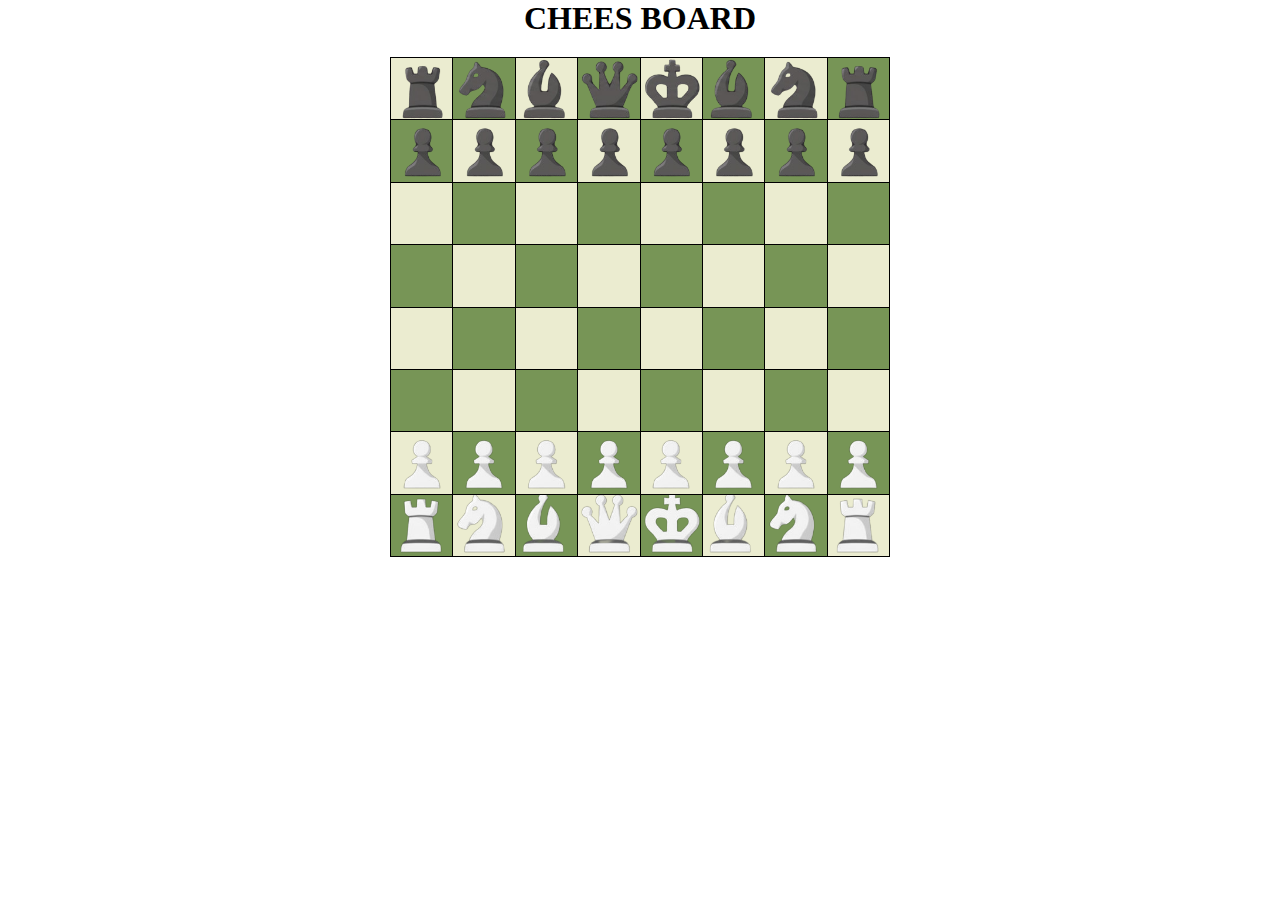
<file: Assignment-Chees_Board/index.html>
<!DOCTYPE html>
<html lang="en">
<head>
    <meta charset="UTF-8">
    <meta name="viewport" content="width=device-width, initial-scale=1.0">
    <title>CHEES BOARD</title>
 <link rel="stylesheet" href="css/style.css">
</head>
<body>
   
    <table>
        <thead>
             <h1 style="text-align:center;">CHEES BOARD</h1>
        </thead>
        <tbody>
            <tr>
              <td class="odd Rook"></td>
            <td class="even Knight"></td>
            <td class="odd Bishop"></td>
            <td class="even King"></td>
            <td class="odd Queen"></td>
            <td class="even Bishop"></td>
            <td class="odd Knight"></td>
            <td class="even Rook"></td>
            </tr>
            <tr>
              <td class="even Pawn"></td>
            <td class="odd Pawn"></td>
            <td class="even Pawn"></td>
            <td class="odd Pawn"></td>
            <td class="even Pawn"></td>
            <td class="odd Pawn"></td>
            <td class="even Pawn"></td>
            <td class="odd Pawn"></td>
            </tr>
            <tr>
            <td class="odd empty"></td>
            <td class="even empty"></td>
            <td class="odd empty"></td>
            <td class="even empty"></td>
            <td class="odd empty"></td>
            <td class="even empty"></td>
            <td class="odd empty"></td>
            <td class="even empty"></td>
            </tr>
            <tr>
            <td class="even empty"></td>
            <td class="odd empty"></td>
            <td class="even empty"></td>
            <td class="odd empty"></td>
            <td class="even empty"></td>
            <td class="odd empty"></td>
            <td class="even empty"></td>
            <td class="odd empty"></td>
            </tr>
            <tr>
            <td class="odd empty"></td>
            <td class="even empty"></td>
            <td class="odd empty"></td>
            <td class="even empty"></td>
            <td class="odd empty"></td>
            <td class="even empty"></td>
            <td class="odd empty"></td>
            <td class="even empty"></td>
            </tr>
            <tr>
            <td class="even empty"></td>
            <td class="odd empty"></td>
            <td class="even empty"></td>
            <td class="odd empty"></td>
            <td class="even empty"></td>
            <td class="odd empty"></td>
            <td class="even empty"></td>
            <td class="odd empty"></td>
            </tr>
            <tr>
            <td class="odd W_Pawn"></td>
            <td class="even W_Pawn"></td>
            <td class="odd W_Pawn"></td>
            <td class="even W_Pawn"></td>
            <td class="odd W_Pawn"></td>
            <td class="even W_Pawn"></td>
            <td class="odd W_Pawn"></td>
            <td class="even W_Pawn"></td>
            </tr>
            <tr>
            <td class="even W_Rook"></td>
            <td class="odd W_Knight"></td>
            <td class="even W_Bishop"></td>
            <td class="odd W_King"></td>
            <td class="even W_Queen"></td>
            <td class="odd W_Bishop" ></td>
            <td class="even W_Knight"></td>
            <td class="odd W_Rook ">
    </table>
</body>
</html>
</file>
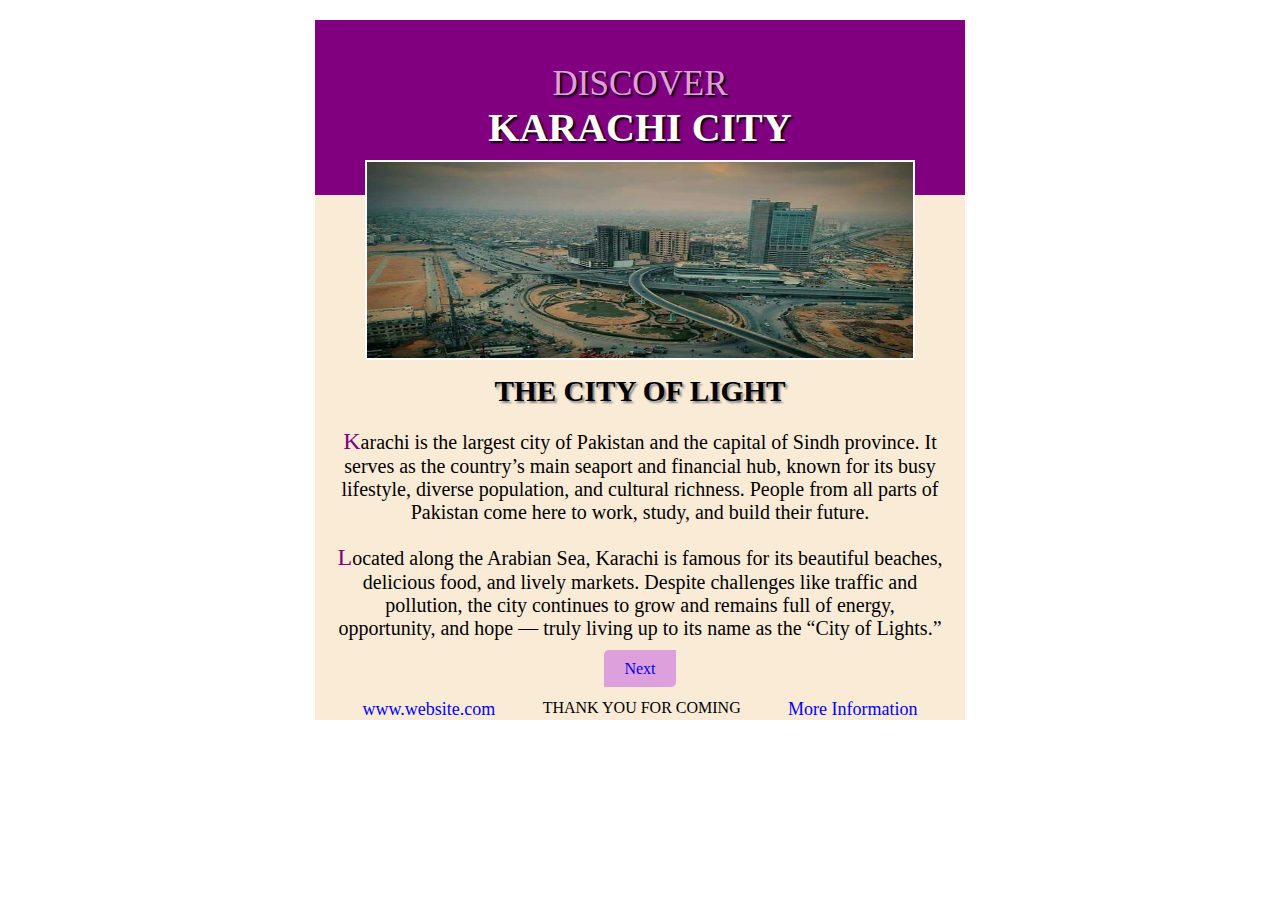
<file: Assignment-CityProject/index.html>
<!DOCTYPE html>
<html lang="en">
<head>
    <meta charset="UTF-8">
    <meta name="viewport" content="width=device-width, initial-scale=1.0">
    <title>City Project</title>
    <link rel="stylesheet" href="css/style.css">
</head>
<body>
    <div class="container" >

        <div class="container-section1">

        <div class="subsection-discover">
          <p>DISCOVER</p>
        </div>
        <div class="subsection-karachi-city">
          <p>KARACHI CITY</p>
        </div>
         
        <div class="subsection-image">
            <img src="images/karachi5.jpg" alt="image not found" class="image">
        </div>

        </div> <!--end of subsection one-->


        <div class="container-section2"> 

        <div class="content"><!--first item-->

        <div class="subsection-description-heading">
            <h3>THE CITY OF LIGHT</h3>
        </div>

        <div class="subsection-description">
        
            <p id="mp">
                Karachi is the largest city of Pakistan and the capital of Sindh province. It serves as the country’s main seaport and financial hub, known for its busy lifestyle, diverse population, and cultural richness. People from all parts of Pakistan come here to work, study, and build their future.
            </p>
         
            <p>
                Located along the Arabian Sea, Karachi is famous for its beautiful beaches, delicious food, and lively markets. Despite challenges like traffic and pollution, the city continues to grow and remains full of energy, opportunity, and hope — truly living up to its name as the “City of Lights.”
            </p>
        </div>
     </div> <!--end of content and first item-->

        <div class="subsection-button"> <!--second item-->
        <div class="btn">
            <!-- <button  type="button" href="https://www.google.com/" id="button">Next</button> -->
             <a href="pages/secondpage.html">Next</a>
        </div>
        </div>

        <div class="subsection-footer"><!--third item-->
            <div class="footer-row">
           <div class="footer-web-link">
            <a href="https://www.google.com/">www.website.com</a>
           </div>
           <div class="footer-message">
            THANK YOU FOR COMING
           </div>
           <div class="footer-social-links">
            <a href="https://en.wikipedia.org/wiki/Karachi">More Information</a>
           </div>
            </div>
        </div>

        </div><!--end of section 2-->
    </div><!--end of container-->
    <script src="js/script.js">
    
    </script>
</body>
</html>
</file>
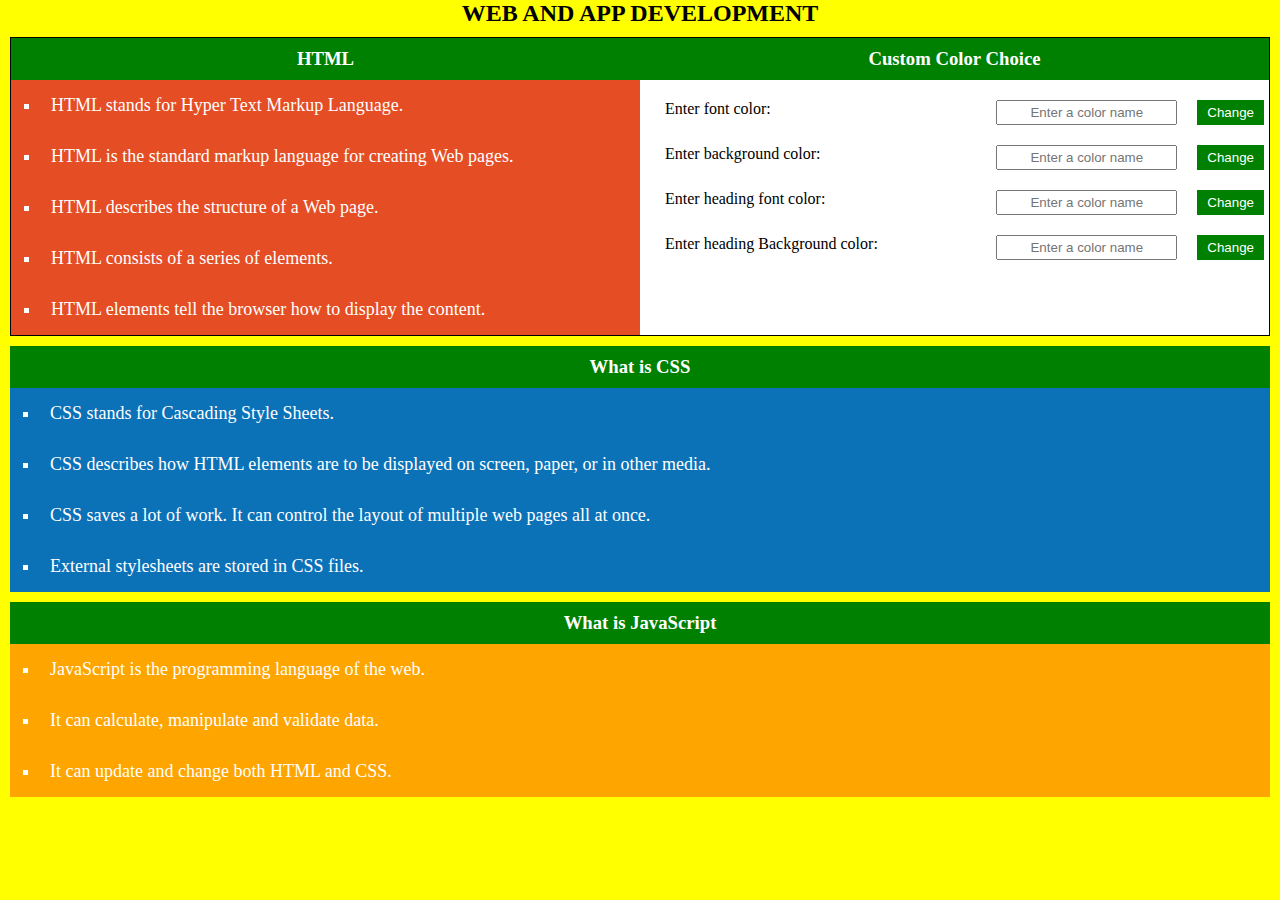
<file: Assignment-Css_Div_Box_Color/index.html>
<!DOCTYPE html>
<html lang="en">
<head>
    <meta charset="UTF-8">
    <meta name="viewport" content="width=device-width, initial-scale=1.0">
    <title>Color_Assignment</title>
    <link rel="stylesheet" href="styles.css">
</head>
<body>
   <div class="container">
    <h2 class="center">WEB AND APP DEVELOPMENT</h2>
 <div class="box bg_color_orange color_White box_border flex_box" id="flex_box">
        <div class="section1">
            <h3 class="center bg_color_green" id="flex_heading">HTML</h3>
        <ul>
            <li>HTML stands for Hyper Text Markup Language.</li>
            <li>HTML is the standard markup language for creating Web pages.</li>
            <li>HTML describes the structure of a Web page.</li>
            <li>HTML consists of a series of elements.</li>
            <li>HTML elements tell the browser how to display the content.</li>
        </ul>
        </div>
        <div class="section2">
           <h3>Custom Color Choice</h3> 
           <div class="result_item">
            <p id="result"></p>
           </div>
          <!-- Selection for font color-->

           <div class="sub_section">
             <div class="item">
            <label for="font_color_input">Enter font color:</label>
           </div>
          <div class="sub_section_row">
             <div class="item">
            <input type="text" name="font_color" id="font_color_input" placeholder="Enter a color name">
           </div>
           <div class="item">
             <button type="button" onclick="fontChange()">Change</button>
           </div> 
          </div> 
           </div>


        <!--Selection for background color-->
            <div class="sub_section">
             <div class="item">
            <label for="bg_color_input">Enter background color:</label>
           </div>
           <div class="sub_section_row">
            <div class="item">
            <input type="text" name="bg_color" id="font_bg_color_input" placeholder="Enter a color name">
           </div>
           <div class="item">
             <button type="button" onclick="fontBgColor()">Change</button>
           </div>
           </div>
           </div>
         <!--Selection for heading font color-->
         <div class="sub_section">
             <div class="item">
            <label for="heading_font_color_input">Enter heading font color:</label>
           </div>
          <div class="sub_section_row">
             <div class="item">
            <input type="text" name="heading_font_color" id="heading_font_color_input" placeholder="Enter a color name">
           </div>
           <div class="item">
             <button type="button" onclick="headingFontColor()">Change</button>
           </div>
          </div>
           </div>

         <!--Selection for heading color-->
         <div class="sub_section">
             <div class="item">
            <label for="heading_bg_color_input">Enter  heading Background color:</label>
           </div>
          <div class="sub_section_row">
             <div class="item">
            <input type="text" name="font_color" id="heading_bg_color_input" placeholder="Enter a color name">
           </div>
           <div class="item">
             <button type="button" onclick="headingBgColor()">Change</button>
           </div>
          </div>
           </div>
        </div>
    </div>
    <div class="box bg_color_blue color_White">
        <h3 class="center bg_color_green">What is CSS</h3>
<ul>
        <li>CSS stands for Cascading Style Sheets.</li>
        <li>CSS describes how HTML elements are to be displayed on screen, paper, or in other media.</li>
        <li>CSS saves a lot of work. It can control the layout of multiple web pages all at once.</li>
        <li>External stylesheets are stored in CSS files.</li>

</ul>
    </div>
    
    <div class="box bg_color_yellow color_White">
        <h3 class="bg_color_green center">What is JavaScript</h3>
        <ul >
           <li>JavaScript is the programming language of the web.</li>
            <li>It can calculate, manipulate and validate data.</li>
            <li>It can update and change both HTML and CSS.</li>
        </ul>
    </div>


   </div>
   <script src="scripts.js">
   </script>
</body>
</html>
</file>
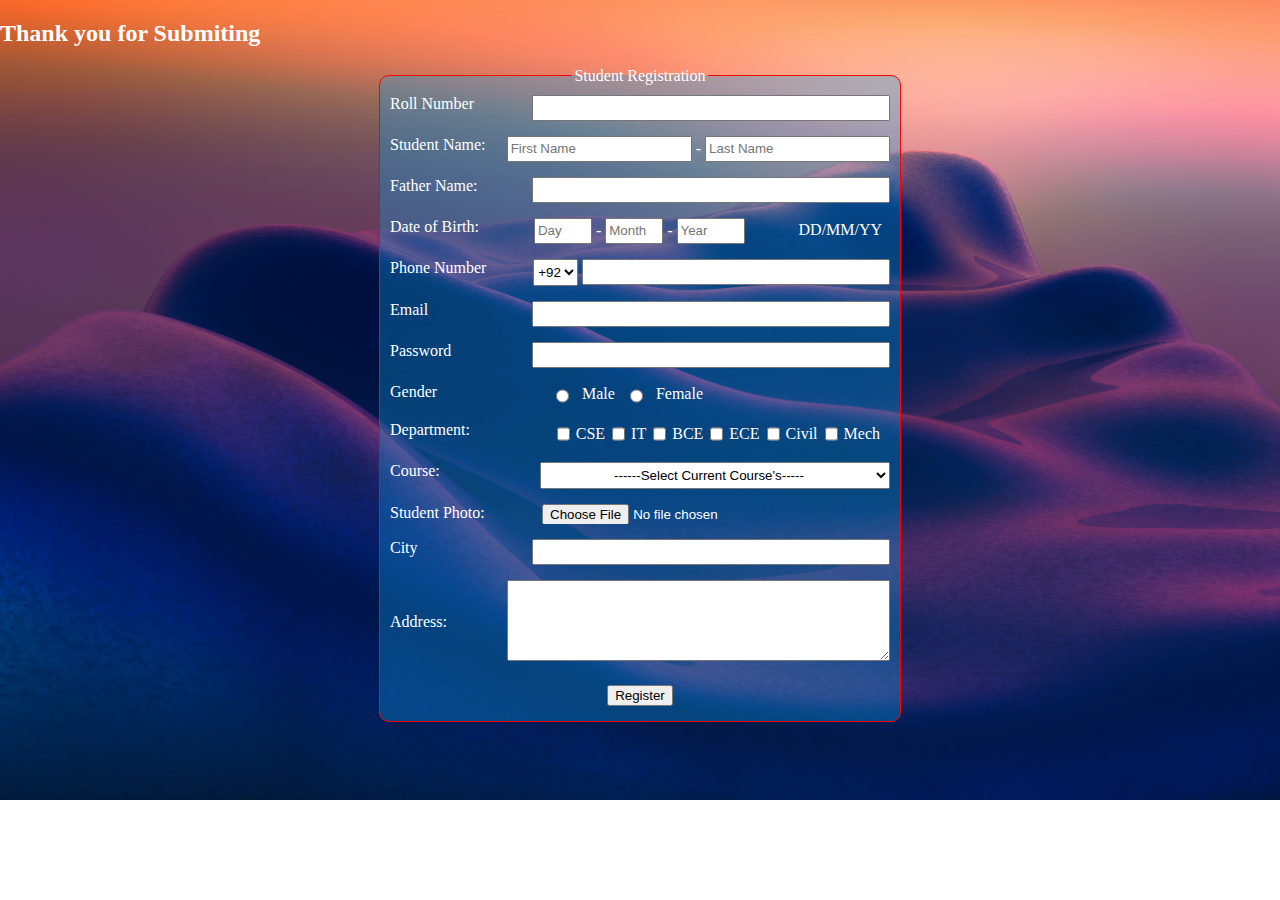
<file: Assignment-Data_Form/index.html>
<!DOCTYPE html>
<html lang="en">
<head>
    <meta charset="UTF-8">
    <meta name="viewport" content="width=device-width, initial-scale=1.0">
    <title>Data Form</title>
    <link rel="stylesheet" href="css/styles.css">
</head>
<body>
 
</body>
</html>
<div class="afterData">
    <h2>Thank you for Submiting </h2>
    <p class="result"></p>
</div>
<div class="container">
    <fieldset>
    <legend>Student Registration</legend>
    <form>
        <div class="flex-box">
            <div class="rn-label"> <label for="s-rn">Roll Number</label></div>
            <div class="rn-input"><input type="text" id="s-rn" class="longinput" maxlength="8" minlength="6" required></div>
        </div>

       <div class="flex-box">
        <div class="flex-box-c">
        <label for="sname" class="labelspacing">Student Name:</label>
        </div>
        <div class="sn-input">
            <input type="text" id="sname"  name="firstName" placeholder="First Name" maxlength="10" minlength="3" required> -
            <input type="text" id="sname" name="lastName" placeholder="Last Name" maxlength="10" minlength="3"  required> 
        </div>

       </div>
       <div class="flex-box">
        <div class="fn-label"><label for="fname">Father Name:</label></div>
        <div class="fn-input"><input type="text"  id="fname" class="longinput" maxlength="24"   required>
     </div>
       </div>

       <div class="second-flex-box">
        <div class="bdd-label col">
            <label for="date">Date of Birth:</label>
        </div>
      <div class="bdd-input">
        <input type="text" name="day" id="date" class="bdd" placeholder="Day"  maxlength="2" minlength="1"  required> -
       <input type="text" name="month" id="date" class="bdd" placeholder="Month" maxlength="2" minlength="1"  required> -
       <input type="text" name="year" id="date" class="bdd" placeholder="Year" style="width:60px;" maxlength="4" minlength="4"  required >
      <span class="bdd-text">
         DD/MM/YY
     </span>
    </div>
       </div>
    
       <div class="flex-box">
        <div class="nm-label"><label for="nm">Phone Number</label></div>
        <div class="nm-input">
            <select name="CountryCode" id="CountryCode">
                <option value="+92">+92</option>
                <option value="+93">+93</option>
                <option value="+94">+94</option>
            </select>
            <input type="tel" name="PhoneNumber" id="nm" class="PhoneNumber" minlength="9" maxlength="10"   required>
        </div>

       </div>
       <div class="flex-box">
        <div class="em-label"><label for="em">Email</label></div>
        <div class="em-input">
            <input type="email" name="Email" id="em" class="longinput" maxlength="28" minlength="18"  required>
        </div>
       </div>

       <div class="flex-box">
        <div class="ps-label"><label for="ps">Password</label></div>
        <div class="ps-input">
            <input type="password" name="password" id="ps" class="longinput" maxlength="12" minlength="8"  required>
        </div>
       </div>

     <div class="flex-box">
        <div class="gender-label">
            <label for="gender">Gender</label>
        </div>
        <div class="gender-input">
            <input type="radio" name="gender" id="male" class="space"> 
            <label for="male">Male</label>

            <input type="radio" name="gender" id="female" class="space"> 
            <label for="female">Female</label>
        </div>
     </div>
      <div class="flex-box">
        <div class="dp-label">
            <label for="IT">Department:</label>
        </div>
        <div class="dp-input">
            <input type="checkbox" name="Department" id="CSE">
            <label for="CSE">CSE</label>
            <input type="checkbox" name="Department" id="IT">
            <label for="IT">IT</label>
            <input type="checkbox" name="Department" id="BCE">
            <label for="BCE">BCE</label>
            <input type="checkbox" name="Department" id="ECE">
            <label for="ECE">ECE</label>
            <input type="checkbox" name="Department" id="Civil">
            <label for="Civil">Civil</label>
            <input type="checkbox" name="Department" id="Mech">
            <label for="Mech">Mech</label>
        </div>
      </div>

      <div class="flex-box">
        <div class="select-label">
         Course:
        </div>
        <div class="selectoption">
       <select name="select-course" id="cr" class="longinput">
        <option value="Sc">------Select Current Course's-----</option>
        <option value="IT" >IT</option>
        <option value="CSE">CSE</option>
        <option value="ECE" >ECE</option>
        <option value="Civil">Civil</option>
        <option value="Mech">Mech</option>  
            </select>
        </div>
      </div>

    <div class="flex-box">
        <div class="file-select-label">
            <label for="file-selector">Student Photo:</label>
        </div>
        <div class="file-select-input">
            <input type="file" name="file-selector" id="file-selector">
        </div>
    </div>

     <div class="flex-box">
        <div class="city-label"><label for="city">City</label></div>
        <div class="city-input">
            <input type="text" name="city" id="city" class="longinput">
        </div>
       </div>

       <div class="flex-box">
        <div class="address-label"><label for="address">Address:</label></div>
        <div class="address-input">
            <textarea name="address" id="address" cols="45" rows="5">

            </textarea>
        </div>
       </div>

       <div class="button-flex-box">
        <div class="button">
     <button type="submit">Register</button>
        </div>
       </div>

       </div>
    </form>
 </fieldset>
</div>
</file>
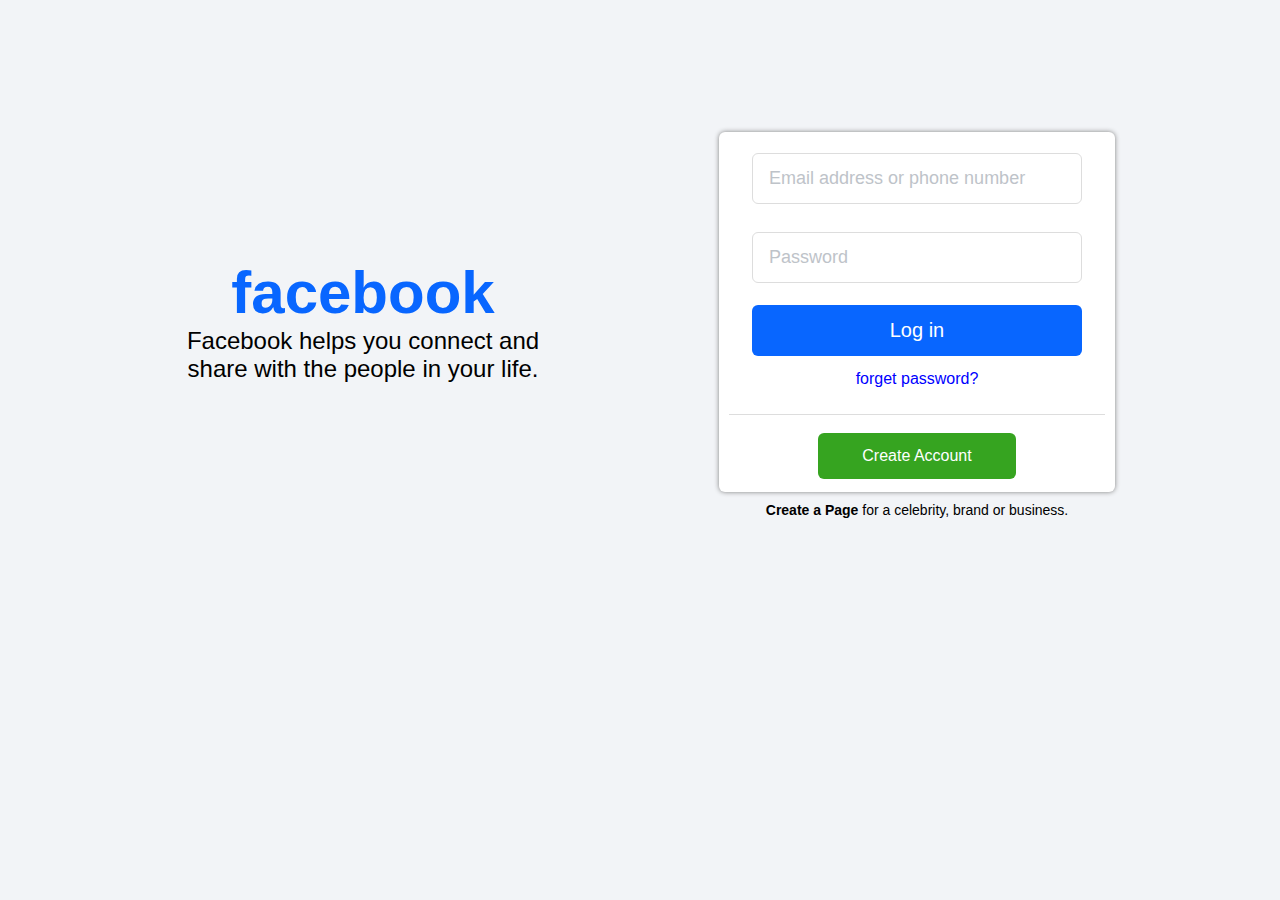
<file: Assignment-facebook_login_page.html/index.html>
<!DOCTYPE html>
<html lang="en">
<head>
    <meta charset="UTF-8">
    <meta name="viewport" content="width=device-width, initial-scale=1.0">
    <title>facebook.com</title>
    <link rel="stylesheet" href="css/style.css">

</head>
<body>
<div class="container">
<div class="box-container">
<div class="container-item column-one"> <!--one-->

<div class="sub-item facebook-logo">
    <h4>facebook</h4>
</div><!--end of facebook text-->
<div class="sub-item facebook-description">
    <p>Facebook helps you connect and share with
       the people in your life.
    </p>
</div><!--end of facebook text-->

</div> <!--end of container item-->

<div class="container-item"> <!--two-->

<div class="sub-item box">

    <div class="box-sub-item email-input">
        <input type="text" id="ID-email-input" placeholder="Email address or phone number">
        <div class="emailMessageShow error">
    <p id="email-error-message">

   </p>
    </div>
    </div><!--end of email-input-->
    <div class="box-sub-item password-input">
        <input type="password" id="ID-password-input" placeholder="Password">
    <div class="asswordMessageShow error">
        <p id="password-error-message">
        <!-- The password that you've entered is incorrect.  -->
         <!-- Forgotten password? --> 
     </p>
    </div>
    </div><!--end of password-input-->
    <div class="box-sub-item log-in-button">
        <button type="button" onclick="bothCheck()">Log in</button>
        <!-- <a href="#"   id="Log-in">Log in</a> -->
    </div>
    <div class="box-sub-item forget-link">
        <a href="#" id="forget-link"> forget password?</a>
    </div>
    <div class="box-sub-item line"></div>
    <div class="box-sub-item create-account">
        <a href="#" id="creat-account-link">Create Account</a>
    </div>
</div> <!--end of sub-item box -->

<div class="container-item last-text">
    <p><span class="bold">Create a Page</span> for a celebrity, brand or business.</p>
</div>
 
</div> <!--end of container item-->

</div> <!--end of box-container-->

</div> <!--end of container-->
<script src="js/test.js">

</script>
</body>
</html>
</file>
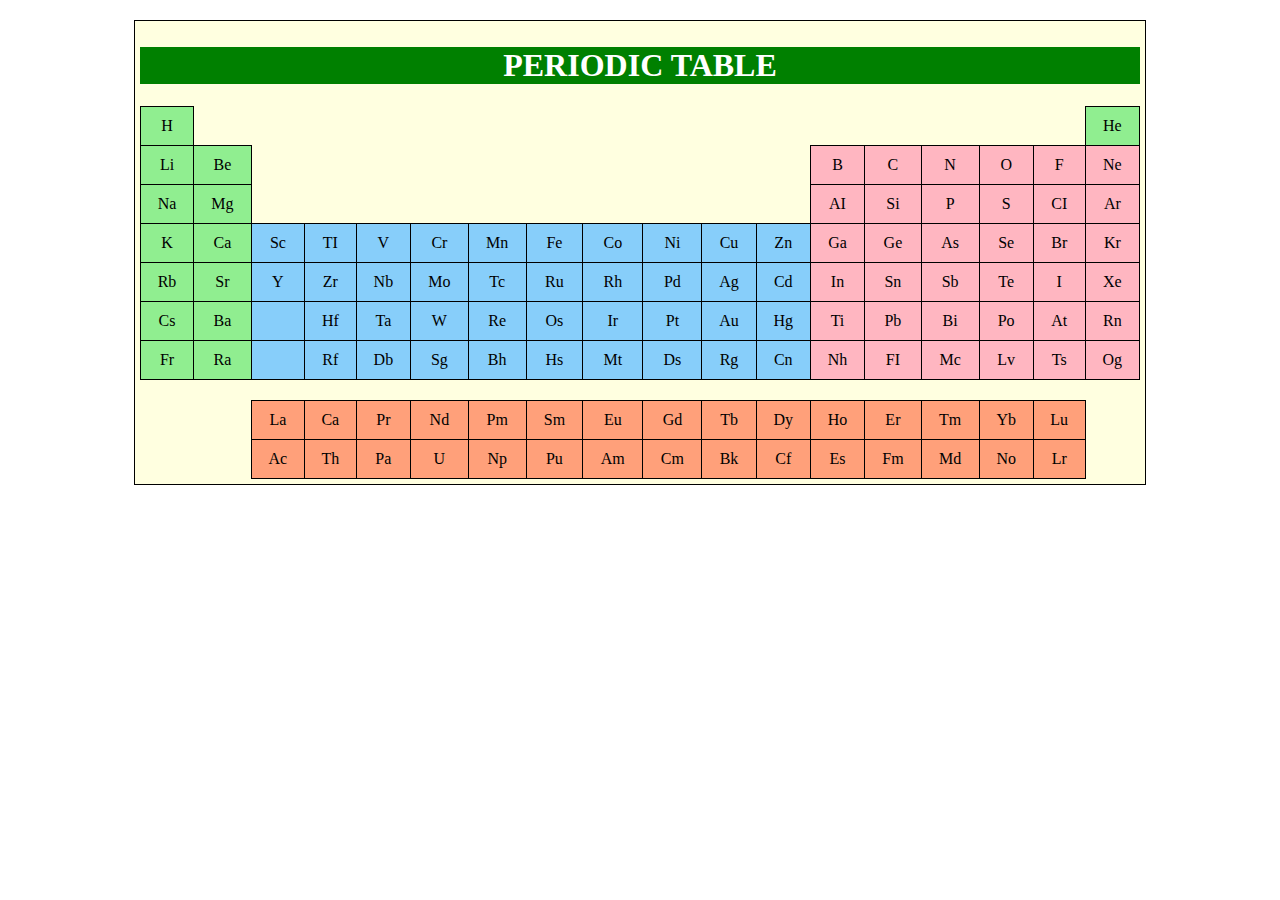
<file: Assignment-Periodic_Table/index.html>
<!DOCTYPE html>
<html lang="en">
<head>
    <meta charset="UTF-8">
    <meta name="viewport" content="width=device-width, initial-scale=1.0">
    <title>Periodic Table</title>
   <link rel="stylesheet" href="css/style.css"
</head>
<body>
   <div class="tableContainer">
     <h1>PERIODIC TABLE</h1>
    <table>
        <tbody>
            <!--First Row-->
         <tr>
           <td class="color_green">H</td>
           <td></td>
           <td></td>
           <td></td>
           <td></td>
           <td></td>
           <td></td>
           <td></td>
           <td></td>
           <td></td>
           <td></td>
           <td></td>
           <td></td>
           <td></td>
           <td></td>
           <td></td>
           <td></td>
           <td class="color_green">He</td>
         </tr>
         <!-- Second Row -->
          <tr>
            <td class="color_green">Li</td>
          <td class="color_green">Be</td>
          <td></td>
          <td></td>
          <td></td>
          <td></td>
          <td></td>
          <td></td>
          <td></td>
          <td></td>
          <td></td>
          <td></td>
          <td class="color_pink">B</td>
          <td class="color_pink">C</td>
          <td class="color_pink">N</td>
          <td class="color_pink">O</td>
          <td class="color_pink">F</td>
          <td class="color_pink">Ne</td>
          </tr>
          <!-- Third Row -->
           <tr>
            <td class="color_green">Na</td>
            <td class="color_green">Mg</td>
            <td></td>
            <td></td>
            <td></td>
            <td></td>
            <td></td>
            <td></td>
            <td></td>
            <td></td>
            <td></td>
            <td></td>
            <td class="color_pink">AI</td>
            <td class="color_pink">Si</td>
            <td class="color_pink">P</td>
            <td class="color_pink">S</td>
            <td class="color_pink">CI</td>
            <td class="color_pink">Ar</td>
           </tr>
           <!--Fourth Row-->
           <tr>
            <td class="color_green">K</td>
            <td class="color_green">Ca</td>
            <td class="color_blue">Sc</td>
            <td class="color_blue">TI</td>
            <td class="color_blue">V</td>
            <td class="color_blue">Cr</td>
            <td class="color_blue">Mn</td>
            <td class="color_blue">Fe</td>
            <td class="color_blue">Co</td>
            <td class="color_blue">Ni</td>
            <td class="color_blue">Cu</td>
            <td class="color_blue">Zn</td>
            <td class="color_pink">Ga</td>
            <td class="color_pink">Ge</td>
            <td class="color_pink">As</td>
            <td class="color_pink">Se</td>
            <td class="color_pink">Br</td>
            <td class="color_pink">Kr</td>
           </tr>
           <!--Fifth Row-->
           <tr>
             <tr>
            <td class="color_green">Rb</td>
            <td class="color_green">Sr</td>
            <td class="color_blue">Y</td>
            <td class="color_blue">Zr</td>
            <td class="color_blue">Nb</td>
            <td class="color_blue">Mo</td>
            <td class="color_blue">Tc</td>
            <td class="color_blue">Ru</td>
            <td class="color_blue">Rh</td>
            <td class="color_blue">Pd</td>
            <td class="color_blue">Ag</td>
            <td class="color_blue">Cd</td>
            <td class="color_pink">In</td>
            <td class="color_pink">Sn</td>
            <td class="color_pink">Sb</td>
            <td class="color_pink">Te</td>
            <td class="color_pink">I</td>
            <td class="color_pink">Xe</td>
           </tr>
           <!--Sixth Row-->
            <tr>
            <td class="color_green">Cs</td>
            <td class="color_green">Ba</td>
            <td class="color_blue"></td>
            <td class="color_blue">Hf</td>
            <td class="color_blue">Ta</td>
            <td class="color_blue">W</td>
            <td class="color_blue">Re</td>
            <td class="color_blue">Os</td>
            <td class="color_blue">Ir</td>
            <td class="color_blue">Pt</td>
            <td class="color_blue">Au</td>
            <td class="color_blue">Hg</td>
            <td class="color_pink">Ti</td>
            <td class="color_pink">Pb</td>
            <td class="color_pink">Bi</td>
            <td class="color_pink">Po</td>
            <td class="color_pink">At</td>
            <td class="color_pink">Rn</td>
           </tr>
           <!--Seventh Row-->
            <tr>
            <td class="color_green">Fr</td>
            <td class="color_green">Ra</td>
            <td class="color_blue"></td>
            <td class="color_blue">Rf</td>
            <td class="color_blue">Db</td>
            <td class="color_blue">Sg</td>
            <td class="color_blue">Bh</td>
            <td class="color_blue">Hs</td>
            <td class="color_blue">Mt</td>
            <td class="color_blue">Ds</td>
            <td class="color_blue">Rg</td>
            <td class="color_blue">Cn</td>
            <td class="color_pink">Nh</td>
            <td class="color_pink">FI</td>
            <td class="color_pink">Mc</td>
            <td class="color_pink">Lv</td>
            <td class="color_pink">Ts</td>
            <td class="color_pink">Og</td>
           </tr>
           <!--Eight_Row / Empty Row-->
           <tr>
            <td></td>
            <td></td>
            <td></td>
            <td></td>
            <td></td>
            <td></td>
            <td></td>
            <td></td>
            <td></td>
            <td></td>
            <td></td>
            <td></td>
            <td></td>
            <td></td>
            <td></td>
            <td></td>
            <td></td>
           </tr>
           <!--Ninth Row-->
           <tr>
            <td></td>
            <td></td>
            <td class="color_orange">La</td>
            <td class="color_orange">Ca</td>
            <td class="color_orange">Pr</td>
            <td class="color_orange">Nd</td>
            <td class="color_orange">Pm</td>
            <td class="color_orange">Sm</td>
            <td class="color_orange">Eu</td>
            <td class="color_orange">Gd</td>
            <td class="color_orange">Tb</td>
            <td class="color_orange">Dy</td>
            <td class="color_orange">Ho</td>
            <td class="color_orange">Er</td>
            <td class="color_orange">Tm</td>
            <td class="color_orange">Yb</td>
            <td class="color_orange">Lu</td>
            <td></td>
           </tr>
           <!--Tenth Row-->
           <tr>
             <td></td>
            <td></td>
            <td class="color_orange">Ac</td>
            <td class="color_orange">Th</td>
            <td class="color_orange">Pa</td>
            <td class="color_orange">U</td>
            <td class="color_orange">Np</td>
            <td class="color_orange">Pu</td>
            <td class="color_orange">Am</td>
            <td class="color_orange">Cm</td>
            <td class="color_orange">Bk</td>
            <td class="color_orange">Cf</td>
            <td class="color_orange">Es</td>
            <td class="color_orange">Fm</td>
            <td class="color_orange">Md</td>
            <td class="color_orange">No</td>
            <td class="color_orange">Lr</td>
            <td></td>
           </tr>
        </tbody>
    </table>
   </div>
</body>
</html>
</file>
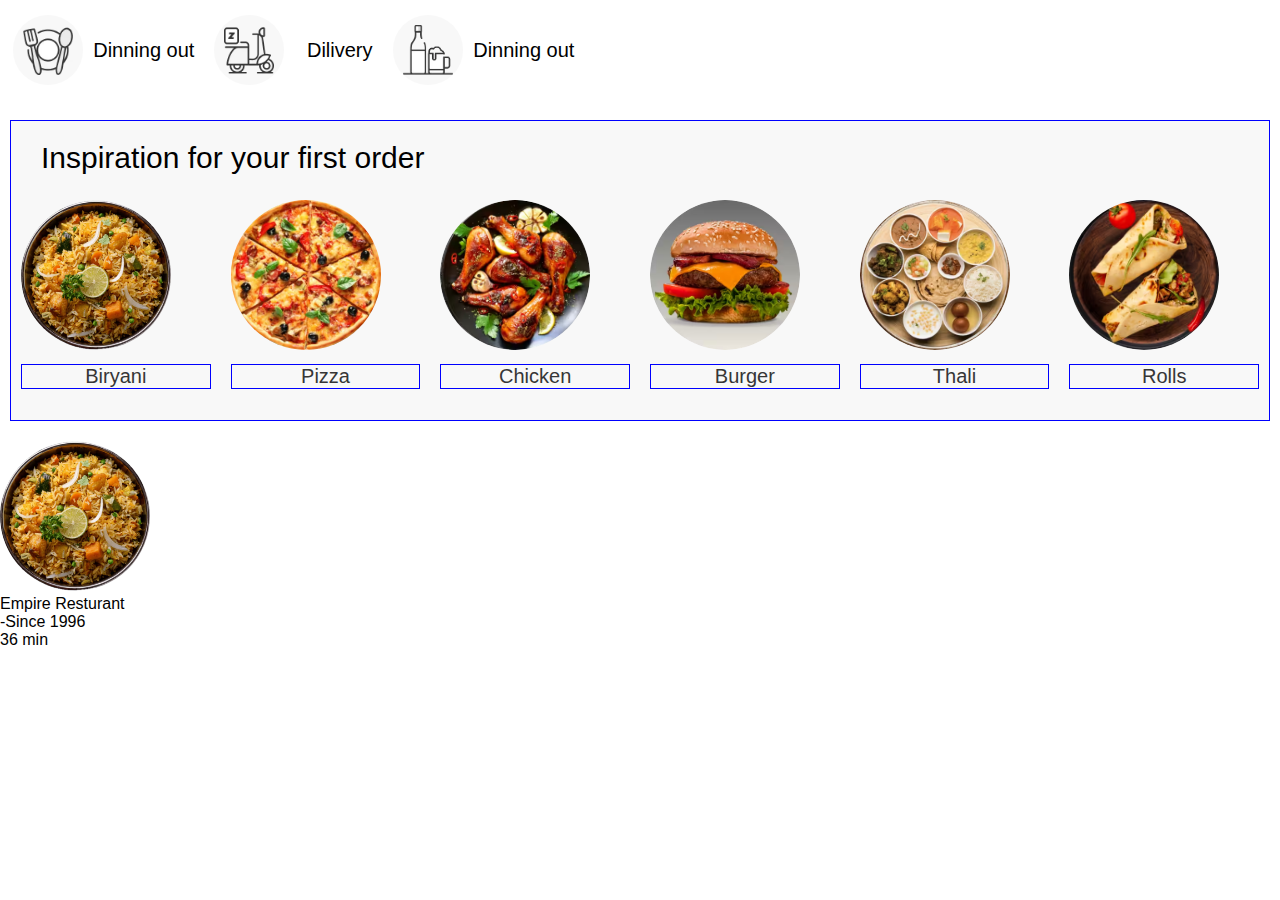
<file: Assignment-Zomato-page/index.html>
<!DOCTYPE html>
<html lang="en">
<head>
    <meta charset="UTF-8">
    <meta name="viewport" content="width=device-width, initial-scale=1.0">
    <title>Zomato</title>
    <link rel="stylesheet" href="css/style.css">
</head>
<body>
    <div class="container">

    <div class="main-header">
        <div class="dining-out header-item">
         <div class="header-img-div dining-out-img Background-size" >
         </div>
            <div class="text">
            Dinning out
          </div>
        </div>
        <div class="delivery header-item">
         <div class="header-img-div delivery-img Background-size">
         </div>
            <div class="text">
            Dilivery
          </div>
        </div>
        <div class="night-life header-item">
       <div class="header-img-div night-life-img Background-size">
         </div>
            <div class="text">
            Dinning out
          </div>
        </div>

    </div><!--end of header-->
   
    <div class="food-category column">

        <div class="food-category-title ">
            <p class="title-text">Inspiration for your first order</p>
        </div>

       <div class="row">

 <div class=" food-item-box row">
        <div class="food-item  food-item-background-size">
        <img src="images/food-item-images/biryani.png" class="image-size">
        </div>
        <div class="food-item-text">
         Biryani
        </div>
        </div>

        <div class=" food-item-box">
        <div class="food-item  food-item-background-size">
        <img src="images/food-item-images/pizza.avif" class="image-size">
        </div>
        <div class="food-item-text">
         Pizza
        </div>
        </div>

        <div class=" food-item-box">
        <div class="food-item  food-item-background-size">
        <img src="images/food-item-images/chicken.avif" class="image-size">
        </div>
        <div class="food-item-text">
         Chicken
        </div>
        </div>

        <div class=" food-item-box">
        <div class="food-item  food-item-background-size">
        <img src="images/food-item-images/burger.avif" class="image-size">
        </div>
        <div class="food-item-text">
         Burger
        </div>
        </div>

        <div class=" food-item-box">
        <div class="food-item  food-item-background-size">
        <img src="images/food-item-images/thali.avif" class="image-size">
        </div>
        <div class="food-item-text">
         Thali
        </div>
        </div>

        <div class=" food-item-box">
        <div class="food-item  food-item-background-size">
        <img src="images/food-item-images/rolls.avif" class="image-size">
        </div>
        <div class="food-item-text">
         Rolls
        </div>
        </div>

       </div>

    </div><!--end of food-category-->

    <div class="resturant-logos row">
     
        <div class="resturant-logos-item column">
         <div class="resturant-logo">
            <img src="images/food-item-images/biryani.png" class="image-size">
         </div>
         <div class="resturant-name center">
            <p>Empire Resturant</p>
            <p>-Since 1996</p>
         </div>
         <div class="resturant-time center">
            36 min
         </div>
        </div>

    </div>
    

    </div>
</body>
</html>
</file>
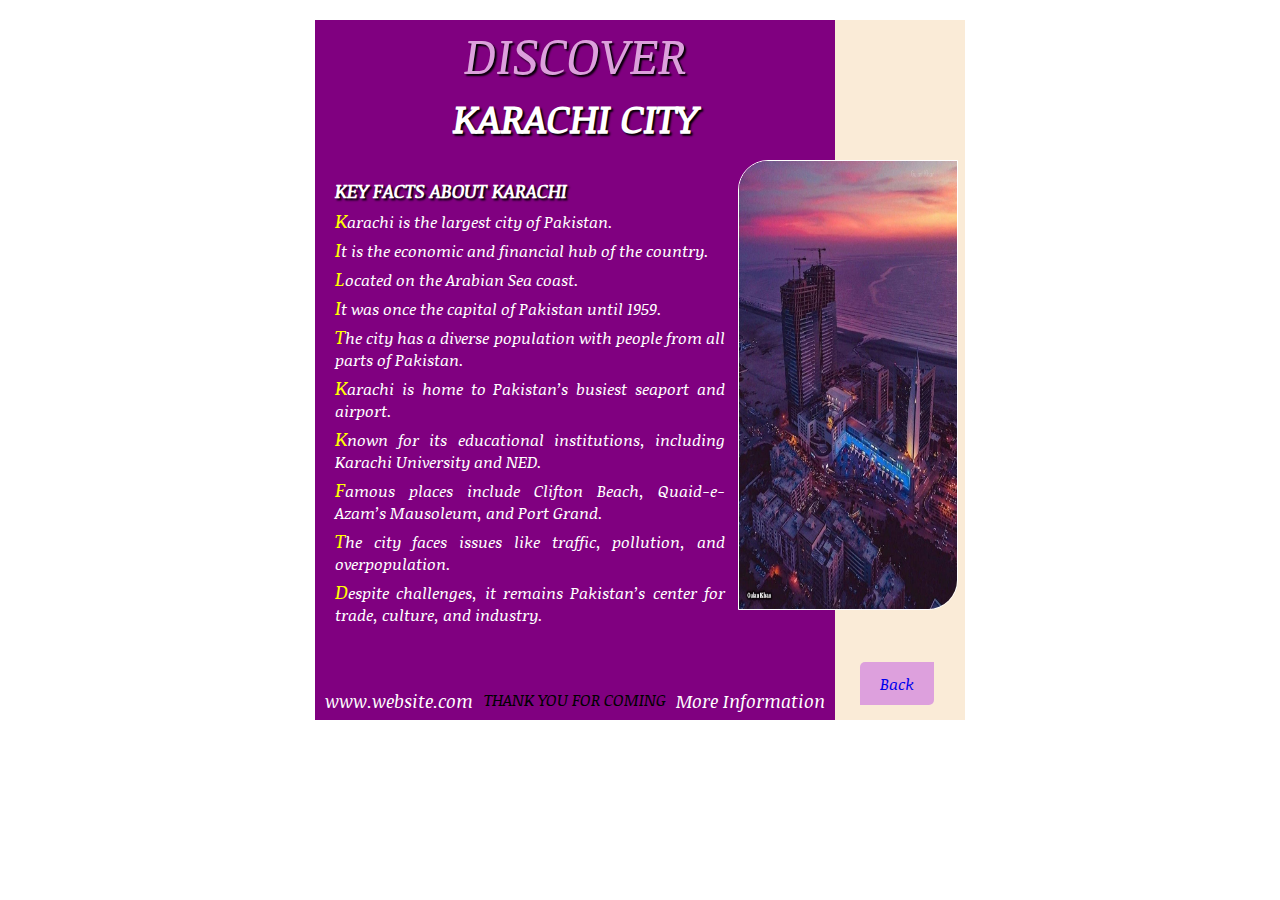
<file: Assignment-CityProject/pages/secondpage.html>
<!DOCTYPE html>
<html lang="en">
<head>
    <meta charset="UTF-8">
    <meta name="viewport" content="width=device-width, initial-scale=1.0">
    <title>key points</title>
    <link rel="stylesheet" href="css/page-two-style.css">
</head>
<body>
    <div class="container">
    <div class="section-image">
        <img src="../images/karachi4.jpg" alt="img not found">
    </div>
    <div class="section-one">

        <div class="header">
             <div class="section-discover">
          <p>DISCOVER</p>
        </div>
        <div class="section-karachi-city">
          <p>KARACHI CITY</p>
        </div>
        </div><!--end of header-->

        <div class="content-description">
             <div class="section-description-heading">
            <h3>KEY FACTS ABOUT KARACHI</h3>
        </div>
           <div class="key-facts">
    <ul>
        <li>
            Karachi is the largest city of Pakistan.
        </li>
        <li>
            It is the economic and financial hub of the country.
        </li>
        <li>
            Located on the Arabian Sea coast.
        </li>
        <li>
            It was once the capital of Pakistan until 1959.
        </li>
        <li>
          The city has a diverse population with people from all parts of Pakistan. 
        </li>
        <li>
          Karachi is home to Pakistan’s busiest seaport and airport.
        </li>
        <li>
          Known for its educational institutions, including Karachi University and NED.
        </li>
        <li>
          Famous places include Clifton Beach, Quaid-e-Azam’s Mausoleum, and Port Grand.  
        </li>
        <li>
          The city faces issues like traffic, pollution, and overpopulation.  
        </li>
        <li>
           Despite challenges, it remains Pakistan’s center for trade, culture, and industry.
        </li>
    </ul>
   </div> <!--end of key facts-->

        </div> <!--end of content-->
       
        <div class="subsection-footer">
            <div class="footer-row">
           <div class="footer-web-link">
            <a href="https://www.google.com/">www.website.com</a>
           </div>
           <div class="footer-message">
            THANK YOU FOR COMING
           </div>
           <div class="footer-social-links">
            <a href="https://en.wikipedia.org/wiki/Karachi">More Information</a>
           </div>
            </div>
        </div><!--end of subsection footer-->
       
     </div><!--end section one-->
     <div class="section-two">
    <div class="mybutton">
        <!-- <button type="button">Back</button> -->
         <a href="../index.html">Back</a>
    </div>
    </div><!--end of section two-->
    </div>
    

    </div>
</body>
</html>
</file>
<file: Assignment-Chees_Board/css/style.css>
* {
            box-sizing: border-box;
            padding: 0px;
            margin:0px;
        }
        table {
            width:500px;
            height: 500px;    
            border:1px solid black;
            border-collapse: collapse;
            margin: 20px auto;
        }
        
        td {
           width:50px;
           height:50px;
           border:1px solid black;
           background-size:590px;
           background-repeat: no-repeat;
        }
        .odd {
            background-color:#EBECD0;
        }
         .even {
            background-color: #779556;   
        }
        .odd:hover , .even:hover{
            background-color: #CBD858;
        }
      .Rook {
        background-image: url('../images/sprites/black_player.png');
        background-position:-5px -5px; 

      }
        .Knight  {
        background-image: url('../images/sprites/black_player.png');
        background-position:-80px -5px; 
      }
         .Bishop {
        background-image: url('../images/sprites/black_player.png');
        background-position:-155px -5px; 
      }
        .King  {
        background-image: url('../images/sprites/black_player.png');
        background-position:-227px -5px;
      }
        .Queen {
        background-image: url('../images/sprites/black_player.png');
        background-position:-300px -5px; 
      }
      .Pawn {
        background-image: url('../images/sprites/black_player.png');
        background-position:-5px -83px; 
      }
       .W_Pawn {
        background-image: url('../images/sprites/white_player.png');
        background-position:-5px -83px; 
      }
      .W_Rook {
        background-image: url('../images/sprites/white_player.png');
        background-position:-5px -8px;
      }
        .W_Knight {
        background-image: url('../images/sprites/white_player.png');
        background-position:-80px -8px; 
      }
         .W_Bishop {
        background-image: url('../images/sprites/white_player.png');
        background-position:-155px -8px; 
      }
        .W_King {
        background-image: url('../images/sprites/white_player.png');
        background-position:-227px -8px; 
      }
        .W_Queen {
        background-image: url('../images/sprites/white_player.png');
        background-position:-300px -8px; 
      }
</file>
<file: Assignment-CityProject/css/style.css>
*
{
    box-sizing: border-box;
    padding: 0px;
    margin: 0px;
}
.container {
    width:650px;
    height: 700px;
    position: relative;
    margin: 20px auto;
}
.container-section1 {
    width: 100%;
    height:25% ;
    background-color:purple;
    text-align: center;
    padding:25px;
    display: flex;
    flex-flow:column;
    justify-content: center;
    align-items: center;
}

.image {
    width:550px;
    height:200px;
    position: absolute;
    top:20%;
    left:50px;
    right:0;
    border: 2px solid white;
}
.subsection-image {
    display: flex;
    flex-flow:row;
}
.subsection-discover {
    font-size:35px;
    color:plum;
    text-shadow:black 2px 2px 2px;

}
.subsection-karachi-city {
    font-size:40px;
    font-weight: bold;
    color:white;
    text-shadow:black 2px 2px 2px;
}

.container-section2 {
    width: 100%;
    height: 75%;   
    background-color:antiquewhite;
    padding-top:180px;
    display: flex;
    flex-flow:column;
    justify-content:space-between;
    /* gap:80px; */
}

.subsection-description-heading {

    padding-right: 20px;
    padding-left: 20px;
    text-align: center;
    text-shadow: gray 2px 2px 2px;
    font-size: 25px;
}

.subsection-description {
    padding-top: 10px;
    padding-right: 20px;
    padding-left: 20px;

    font-size: 20px;
    text-align: center;

    height: 150px;
    /* border: 1px solid red; */
}
.subsection-description > p
{
    padding: 10px 0px;
}
.subsection-description > p::first-letter {
    font-size:24px;
    color:purple
}
.footer-row
{
    display:flex;
    flex-flow:row;
    justify-content:space-evenly;
}

.subsection-footer  a {
    text-decoration: none;
    font-size: 18px;
}
.subsection-footer  a:link {
    text-decoration: none;
    color:blue;
}
.subsection-footer  a:visited {
    text-decoration: none;
    color:red;
}
.subsection-footer  a:hover {
    text-decoration: underline;
    color:orange;
}

.footer-message:hover {
   color:purple;
}
.subsection-button {
    display: flex;
    flex-flow:column;
    justify-content: center;
    align-items: center;
    margin-top:12%;
    margin-top:80px;

}
.subsection-button button , .subsection-button a:link {
    width: 70px;

    background-color: plum;
    border: none;
    padding:10px 20px;
    border-top-left-radius: 5px;
    border-bottom-right-radius: 5px;
    text-decoration: none;
}
.subsection-button button:hover , .subsection-button a:hover{
    background-color: rgb(75, 184, 75);
}
</file>
<file: Assignment-Css_Div_Box_Color/styles.css>
* {
    box-sizing: border-box;
    padding:0px;
    margin:0px;
}
body {
    background-color: yellow;
}
.box {
margin:10px;
padding:0px;
}
.box_border {
    border:1px solid black;
}
.center {
    text-align:center;
}
.color_White {
    color:white;
}
.bg_color_orange {
    background:#E54D24;
}
.bg_color_blue {
    background:#0B72B8;
}
.bg_color_yellow {
    background: orange;
}
.bg_color_green {
    background-color: green;
}
ul {
    list-style-type: square;
    margin:0px 30px;
}
li {
    padding:15px 10px;
    font-size:18px;
}
#result {
    text-align:center;
}
.flex_box {
    display:flex;
    flex-flow:row;
    justify-content:space-between;
}
.section1 {
    width: 50%;
}
.section1 h3 {
    padding:10px 0px;
}
.section2 {
    background:white;
    color:black;
    width:50%;  
}
 h3{
    text-align: center;
    background:green;
    color:white;
    padding:10px 0px;
}

.sub_section {
    display: flex;
    flex-flow:row;
    justify-content:space-between;
    margin-top:20px;
}
.sub_section_row 
{
    display:flex;
    flex-flow:row;
    gap:20px;
    margin-right:5px;
}
label {
    padding-left:25px;
}
input {
    text-align:center;
    height:25px;
}
button {
    border:none;
    color:white;
    background:green;
    height: 25px;
    padding:0px 10px;
}
 .messageFailed {
    background-color: red;
    color:white; 
    padding:5px;
}
.messagePassed {
  background-color:rgb(48, 150, 48);
  color:white; 
  padding:5px;  
}
.messageHidden {
   display: none;
}
@media screen  and (max-width:600px)
{

.sub_section {
    display: flex;
    flex-flow:column wrap;
    align-items: center;
    margin-top:0px;
}
.sub_section_row 
{
    display:flex;
    flex-flow:column;
    gap:0px;
}
.item {
     padding:7px 5px;
}
 button {
    width:100%;
    height:25px;
 }
 input {
    width:100%;
    height:25px;
 }
 label {
    text-align: center;
    padding-left:0px;
 }
}
</file>
<file: Assignment-Data_Form/css/styles.css>
body {
    background-image: url('../com-images/form-bg2.jpg');
    background-size:100% 800px;
    background-repeat: no-repeat;
    box-sizing: border-box;
    padding:0px;
    margin:0px;
    color:white;
}
fieldset {
    margin:20px auto;
    width:500px;
    border:1px solid red;
    padding:10px;
    background-color:rgba(16, 159, 230, 0.327);
    border-radius: 10px;

}
legend {
    text-align: center;
}
form {
    margin:0px;
    padding:0px;
    /* border:1px solid yellow; */
}
.longinput {
    width:350px
}
 input {
    height:20px;
}
.flex-box
{
    display:flex;
    flex-flow:row nowrap;
    justify-content: space-between;
    margin-bottom: 15px;
}

/* .sname {
    width:165px;
} */
 .bdd {
    width:50px;
} 
.second-flex-box {
    display: flex;
    gap:55px;
    margin-bottom:15px;
}
.bdd-text {
    margin-left:50px;
}
.countryCode {
    width:37px;
}
.PhoneNumber {
    width:300px;
}
.gender-input {
  margin-right:187px;
  display: flex;
  align-items: center;
  gap:10px;
}
.dp-input {
    margin-right:10px;
    display:flex;
    align-items:center;
    gap:3px;
}
select {
    text-align:center;
    height: 27px;
}
.file-select-input {
    margin-right:95px;
}
.address-label {
    display:flex;
    align-items: center;
}
.button-flex-box {
    display:flex;
    flex-flow:row nowrap;
    justify-content: center;
    align-items:center;
}
.button {
    padding:5px 10px;
}
</file>
<file: Assignment-facebook_login_page.html/css/style.css>
* {
    box-sizing: border-box;
    padding: 0px;
    margin: 0px;
    font-family:  SFProDisplay-Regular,Helvetica,Arial,sans-serif;

}
body {
 background-color:#F2F4F7;
}

    .container {
    display: flex;
    flex-flow:column;
    justify-content: center;
    align-items: space-between;
}
.box-container {
    /* border: 1px solid red; */
    width:396px;
    display: flex;
    flex-flow:column;
    justify-content: center;
    align-items: center;
    text-align: center;
    margin:20px auto;
}

.facebook-logo {
color:#0866FF;
font-size:60px;
font-weight: bold;
}
.facebook-description {
    font-size: 24px;
    line-height: 28px;
}
.box {
    /* border:1px solid blue; */
    background-color: white;
    padding-bottom:13px;
    padding-top:15px;
    margin-top:10px;
    width: 396px;
    border-radius: 6px;
    box-shadow: 0px 0px 5px gray;
    display: flex;
    flex-flow:column;
    justify-content:center;
    align-items: center;
    gap:8px;
}
.box-sub-item {
    padding:6px 0px;
}
input {
    padding:14px 16px;
    width:330px;
    font-size: 18px;
    border-radius: 6px;
    border:1px solid #DDDDDD;
}

input::placeholder 
{
    color:#BEC3C9;
}
#ID-email-input:focus , #ID-password-input:focus{
    border:none;
    outline: 1px  solid #0866FF;
    box-shadow: 0px 0px 4px #0866FF;
}
  button {
    
  }
 a {
    text-decoration: none;
    color:white;
    font-style: bold;
 }
.log-in-button {
 background-color:  #0866FF;
 width:330px;
}
.create-account {
    background-color: #36A420;
    width:50%;
}

.log-in-button , .create-account  {
    padding:14px 16px;
    border-radius: 6px;
}
 .log-in-button a , .log-in-button button {
    cursor:pointer;
    border:none;
    background-color: transparent;
    text-decoration: none;
    text-align: center;
    color:white;
    font-size:20px;
}
.log-in-button:hover {
   background-color:rgb(8, 102, 245)
}
.forget-link  a {
    color:blue;
    text-decoration: none;
}
.forget-link:hover {
    text-decoration: underline blue;
}

.line {
    border-bottom:1px solid #DDDDDD;
    width:95%;

}

.create-account {
    margin-top:10px;
}

.last-text {
        margin-top: 10px;
        font-size: 14px;
}
.bold {
    font-weight:bold;
}
.error {
    margin-top:8px;
    margin-left: 33px;
    width:80%;
    /* border:1px solid red; */
    color:red;
    text-align:left;
    font-size: 13px;
    line-height: 16px;
    
}


@media screen and (max-width:390px)
{
   .box-container{
     /* border:2px solid red; */
     justify-content: center;
     align-items: center;
   }
   .box {
    border:1px solid black;
    margin:30px auto;
    width:370px;
    /* width:90%; */
   }
}
@media  screen and (min-width:900px)
{
   .container {
    /* border:1px solid red; */
    margin:20px auto;
    width: 1000px;
    height: 600px;
   }
    .box-container {
        /* border:2px solid blue; */
        width:950px;
         flex-flow:row;
         justify-content: space-between;
    }
    .column-one {
        width:396px;
    }
}
</file>
<file: Assignment-Periodic_Table/css/style.css>
.color_green {
        background-color: lightgreen;
        border:1px solid black;

    }
    .color_blue {
        background-color: lightskyblue;
        border:1px solid black;
 
    }
    .color_pink {
     background-color: lightpink;
     border:1px solid black;

    }
    .color_orange {
        background-color:lightsalmon;
        border:1px solid black;

    }
    table {
        width:1000px;
    }
    table ,td, tr {
     border-collapse: collapse;
     padding:10px;
     text-align:center;
    }
    .color_orange:hover ,
    .color_blue:hover ,
    .color_green:hover ,
    .color_pink:hover{
        opacity:0.8;
        font-size:24px;
        transition: .5s font-size;
        background-color:darkgreen;
        color:white;
    }
    h1 {
        text-align: center;
        background-color:green;
        color:white;
    }
    .tableContainer {
          width:1000px;
          border:1px solid black;
          background-color: lightyellow;
          padding:5px;
          margin:20px auto;
    }
</file>
<file: Assignment-Zomato-page/css/style.css>
* {
    box-sizing: border-box;
    padding:0px;
    margin:0px;
}
body {
   font-family:Helvetica, Arial,sans-serif;
}
.main-header {
    display: flex;
    padding:10px ;
    /* gap:20px; */
}
.header-item {
    /* border:1px solid red; */
    cursor: pointer;
    display: flex;
    justify-content: space-evenly;
    align-items: center;
    width: 190px;
    height: 70px;
    font-family:  Helvetica, sans-serif;
    padding:40px 0px;
}
.header-item:hover {
    border-bottom:2px solid red;
    border-bottom-left-radius: 2px;
    border-bottom-right-radius: 2px;
    
}
.header-img-div {
    background-color: red;
    width:70px ;
    height:70px;
    background-color:#F8F8F8;
    border-radius: 60%;
}
.header-item:hover .header-img-div {
    background-color:#7CCCCE;
}

.Background-size {
    background-size: 50px 50px;
    background-repeat: no-repeat;
    background-position: center;
}

.dining-out-img {
    background-image: url("../images/header-images/dinning-out.avif");
}
.header-item:hover .dining-out-img {
  background-image: url("../images/header-images/dinning-out-hover.avif");
}
.delivery-img {
    background-image: url("../images/header-images/delivery.webp");
}header-images/
 .header-item:hover .delivery-img{
  background-image: url("../images/header-images/delivery-hover.webp");
}
.night-life-img {
    background-image: url("../images/header-images/nightlife.webp");
}
.header-item:hover .night-life-img {
  background-image: url("../images/header-images/nightlife-hover.webp");
}


.main-header .text {
 font-size: 20px;
 padding:25px 3px;
 margin-left: 5px;
 color:black;
}

.text:hover {
    color:#EF4F5F;
}
/* food-category */

.row {
    display: flex;
    flex-flow: row;
}
.column {
    display: flex;
    flex-flow:column;
}
.food-category {
    margin:20px 10px;
    border:1px solid blue;
    overflow-x: scroll;
    padding:20px 0px;
    background-color:#F8F8F8;
}
.food-category::-webkit-scrollbar
{
    display: none;
}
.food-item-box {
    /* border:1px solid blue; */
    background-color:transparent;
    padding:10px;
    display: flex;
    flex-flow:column;
    width: 210px;
    height: 210px;
}
.food-item-text {
    border:1px solid blue;
    text-align: center;
    margin-top:10px;
    font-size: 20px;
    color:#363636;
}
.image-size {
   width:150px;
   height:150px; 
   border-radius: 50%;
} 
.food-category-title {
    padding-left: 30px;
    font-size: 30px;
    margin-bottom:15px;
}
</file>
<file: Assignment-CityProject/pages/css/page-two-style.css>
* {
    box-sizing: border-box;
    padding:0px;
    margin: 0px;
}
@font-face {
    font-family: "myfont";
    src: url(../../fonts/NoticiaText-Italic.ttf);
}
.container 
{
    width:650px;
    height: 700px;
    position: relative;
    margin: 20px auto;
    /* border:1px solid red; */
    display: flex;
    flex-flow:row;
    font-family: "myfont";
}
img {
    width: 220px;
    height:450px;
    position:absolute;
    top:20%;
    left:65%;
    border-top-left-radius: 30px;
    border-bottom-right-radius: 30px;
    border:1px solid white;
}
.section-one {
 background-color:purple;
 width: 80%;
 display: flex;
 flex-flow:column;
 justify-content: space-between;

}
.section-two {
 background-color:antiquewhite;
 width: 20%;
 display: flex;
 flex-flow:column;
}
.section-discover {
    font-size:50px;
    color:plum;
    text-shadow:black 2px 2px 2px;
    text-align: center;
}
.section-karachi-city {
    font-size:40px;
    font-weight: bold;
    color:white;
    text-align: center;
    text-shadow: black 2px 2px 2px;

}
.content-description {
    text-align:justify;
    color:white;
    padding-bottom: 30px;
    /* text-shadow: black 2px 2px 2px; */

}
.section-description-heading {
    text-align: justify;
    padding-left: 20px;
    text-shadow: black 2px 2px 2px;
}
.key-facts {
    /* border:1px solid red; */
    width:410px;
}
.key-facts ul {
    list-style-type: none;
    margin-left:20px;
}
 .key-facts li::first-letter {
   font-size: 20px;
   color:yellow;
 }
 .key-facts li 
{
padding-top:5px;
line-height: 22px;
}
.section-two {
    justify-content: flex-end;
    padding-bottom: 25px;
    padding-left:25px;
}
.mybutton  button , .mybutton a:link{
    width: 100px;
    background-color: plum;
    border: none;
    padding:10px 20px;
    border-top-left-radius: 5px;
    border-bottom-right-radius: 5px;
    text-decoration: none;
}
.mybutton  button:hover , .mybutton a:hover
{
    background-color: green;
}
.mybutton a:visited {
    background-color:rgb(17, 186, 149);
    color:white;
}
.footer-row
{
    display:flex;
    flex-flow:row;
    justify-content:space-evenly;
    padding-bottom:6px;
}

.subsection-footer  a {
    text-decoration: none;
    font-size: 18px;
}
.subsection-footer  a:link {
    text-decoration: none;
    color:white;
}
.subsection-footer  a:visited {
    text-decoration: none;
    color:red;
}
.subsection-footer  a:hover {
    text-decoration: underline;
    color:orange;
}

.footer-message:hover {
   color:orange;
}
</file>
